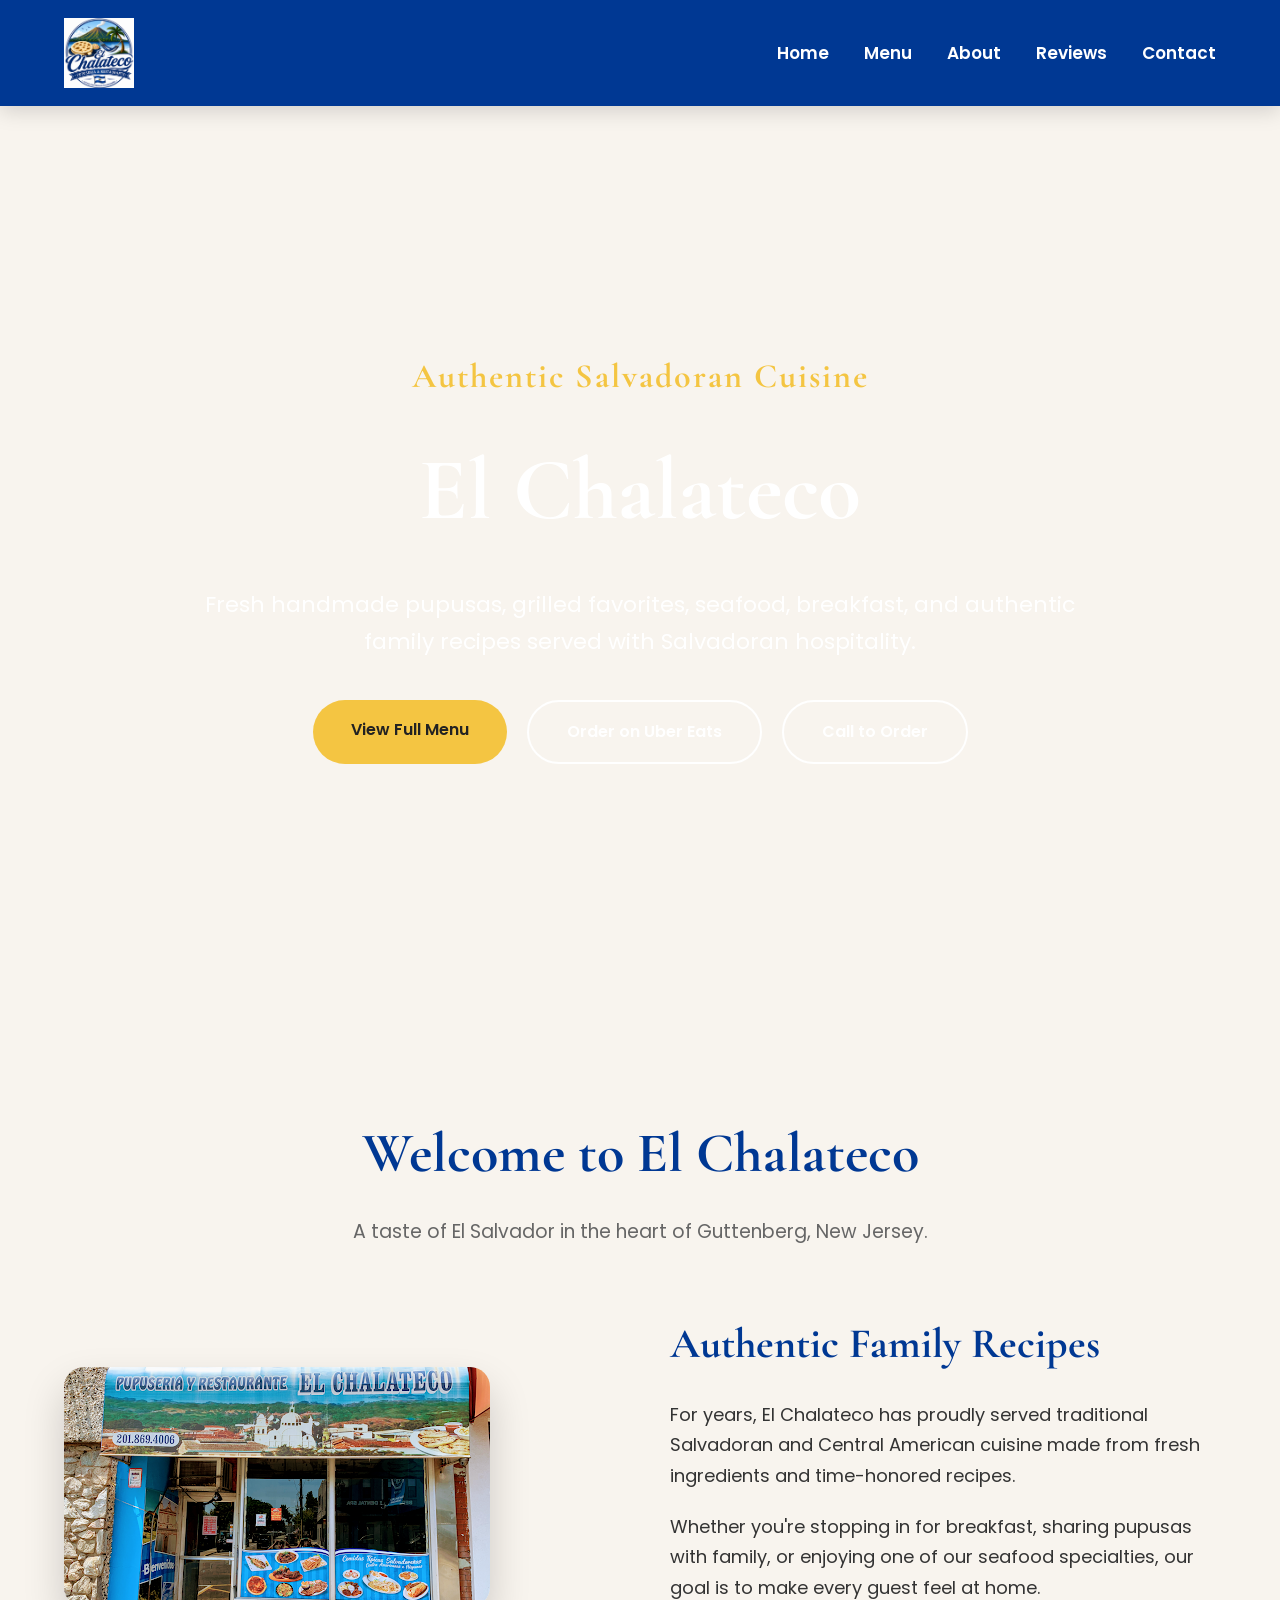
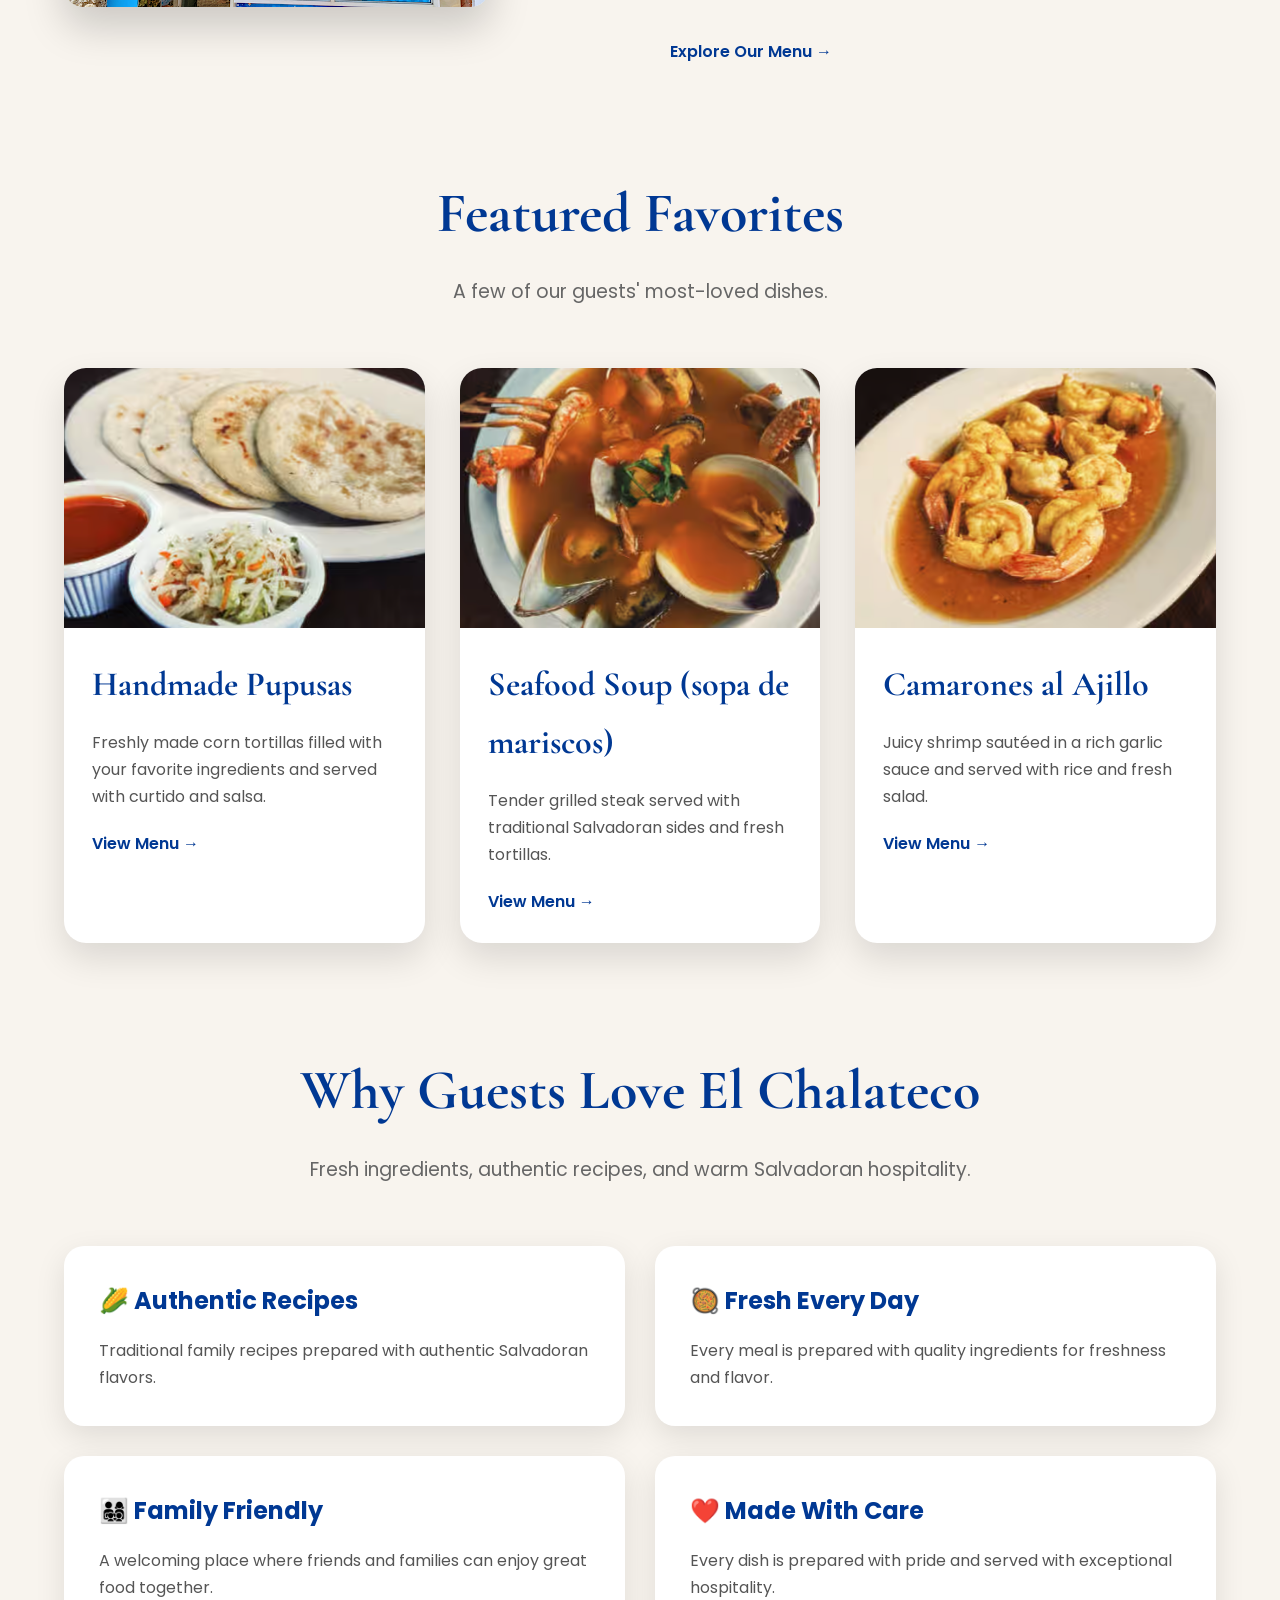
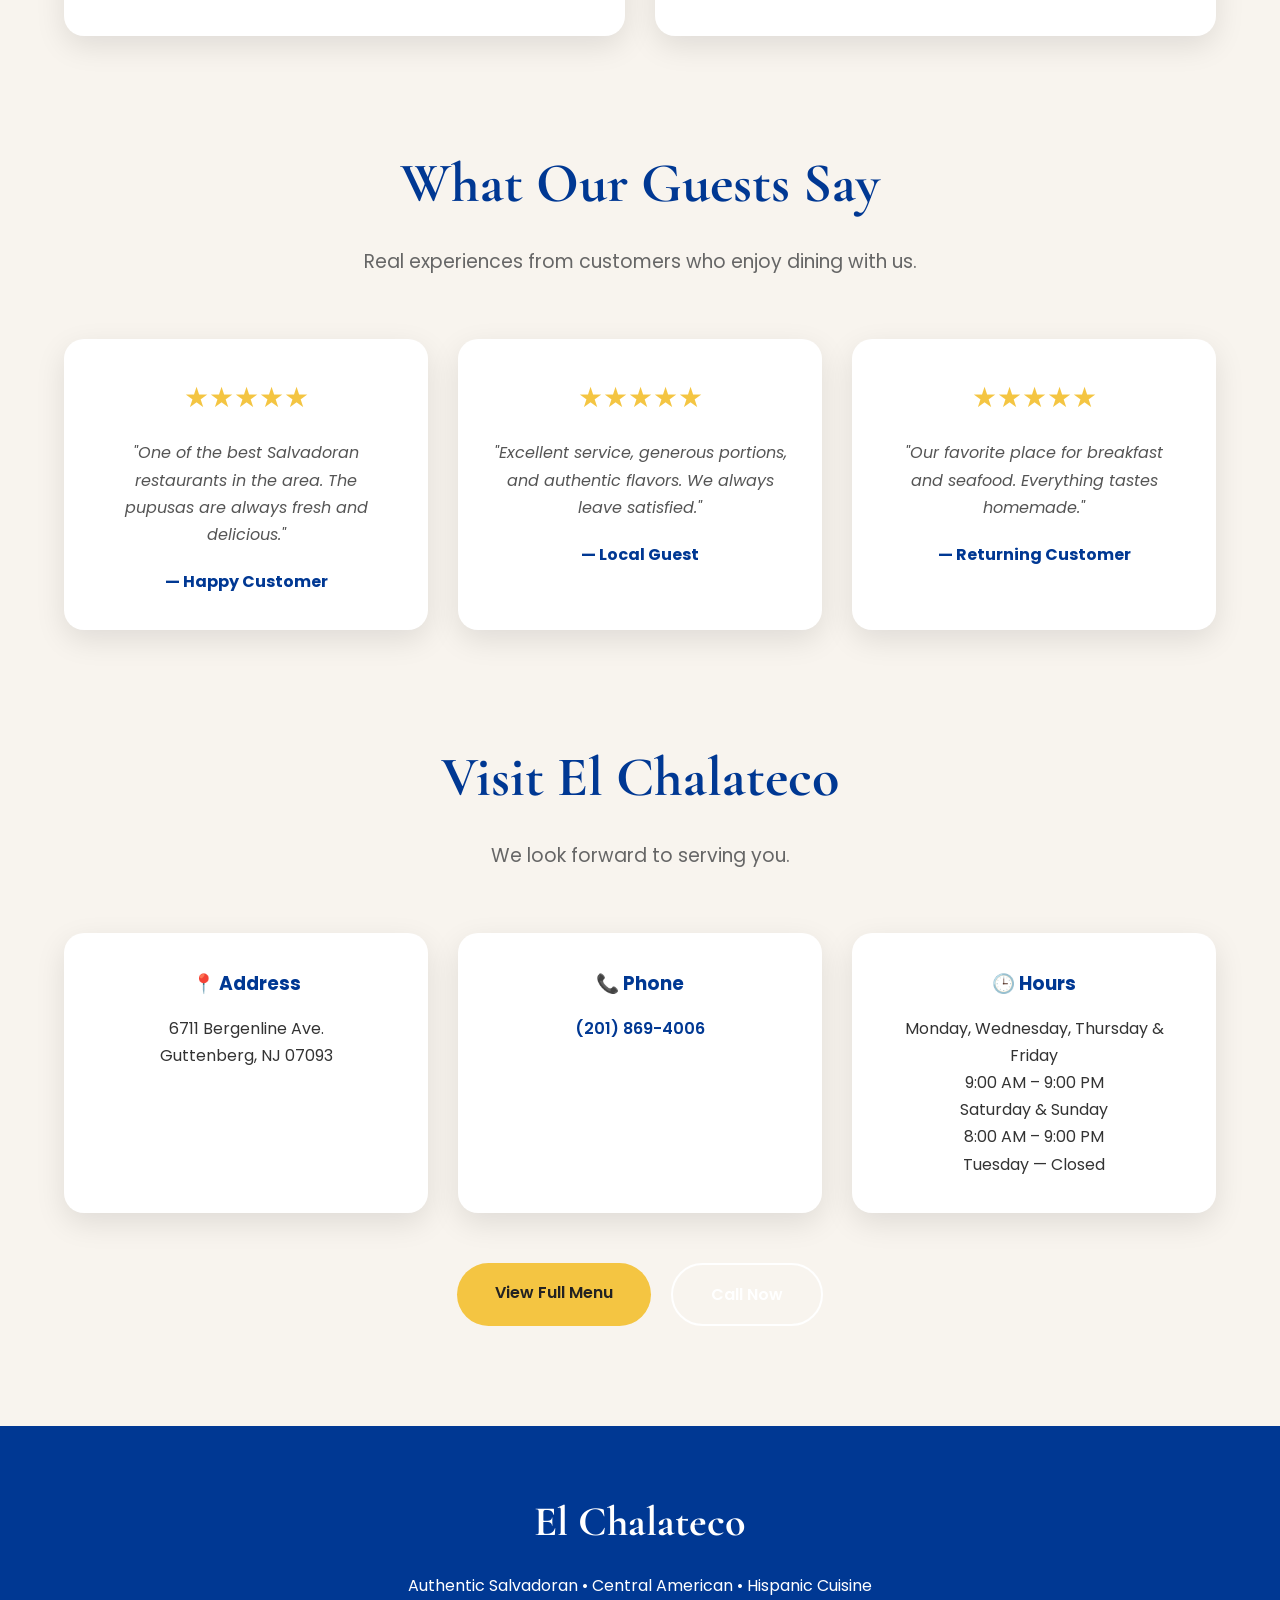
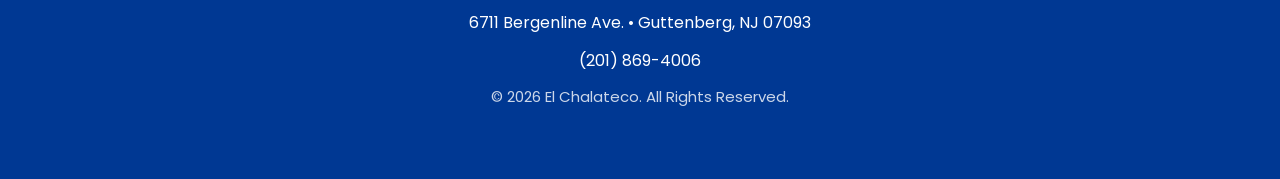
<file: index.html>
<!DOCTYPE html>
<html lang="en">

<head>

<meta charset="UTF-8">
<meta name="viewport" content="width=device-width, initial-scale=1.0">

<title>El Chalateco | Pupusería & Restaurante</title>

<link rel="stylesheet" href="style.css">

<link rel="preconnect" href="https://fonts.googleapis.com">

<link rel="preconnect" href="https://fonts.gstatic.com" crossorigin>

<link href="https://fonts.googleapis.com/css2?family=Cormorant+Garamond:wght@500;600;700&family=Poppins:wght@300;400;500;600&display=swap" rel="stylesheet">
<link rel="icon" type="image/png" href="images/Logo.png">
<link rel="apple-touch-icon" href="images/Logo.png">
</head>

<body>



<!-- ===========================
     Navigation
=========================== -->

<header>

<nav>

<div class="logo">

<a href="index.html">

<img src="images/Logo.png" alt="El Chalateco Logo">

</a>

</div>

<ul>

<li><a href="index.html">Home</a></li>

<li><a href="menu.html">Menu</a></li>

<li><a href="#about">About</a></li>

<li><a href="#reviews">Reviews</a></li>

<li><a href="#contact">Contact</a></li>

</ul>

</nav>

</header>



<!-- ===========================
     Hero
=========================== -->

<section class="hero">

<div class="overlay">

<div class="hero-content">

<h2>Authentic Salvadoran Cuisine</h2>

<h1>El Chalateco</h1>

<p>

Fresh handmade pupusas, grilled favorites,
seafood, breakfast, and authentic family recipes
served with Salvadoran hospitality.

</p>

<div class="hero-buttons">

<a href="menu.html" class="primary-btn">
View Full Menu
</a>

<a href="UBER_EATS_LINK_HERE" target="_blank" class="secondary-btn">
Order on Uber Eats
</a>

<a href="tel:2018694006" class="secondary-btn">
Call to Order
</a>

</div>

</div>

</div>

</section>



<!-- ===========================
     About
=========================== -->

<section class="about" id="about">

<div class="section-title">

<h2>Welcome to El Chalateco</h2>

<p>

A taste of El Salvador in the heart of
Guttenberg, New Jersey.

</p>

</div>

<div class="about-grid">

<div class="about-image">

<img src="images/unnamed.png" alt="Restaurant Interior">

</div>

<div class="about-text">

<h3>Authentic Family Recipes</h3>

<p>

For years, El Chalateco has proudly served
traditional Salvadoran and Central American cuisine
made from fresh ingredients and time-honored recipes.

</p>

<p>

Whether you're stopping in for breakfast,
sharing pupusas with family,
or enjoying one of our seafood specialties,
our goal is to make every guest feel at home.

</p>

<a href="menu.html" class="learn-more">

Explore Our Menu →

</a>

</div>

</div>

</section>
<!-- ===========================
     Featured Favorites
=========================== -->

<section class="featured">

<div class="section-title">

<h2>Featured Favorites</h2>

<p>
A few of our guests' most-loved dishes.
</p>

</div>

<div class="featured-grid">

<div class="food-card">

<img src="images/Pupusa.avif" alt="Pupusas">

<div class="food-info">

<h3>Handmade Pupusas</h3>

<p>
Freshly made corn tortillas filled with your favorite ingredients and served with curtido and salsa.
</p>

<a href="menu.html">
View Menu →
</a>

</div>

</div>



<div class="food-card">

<img src="images/44dd4c36-cf92-4100-ba1f-d640544d04e3-aac6c8e9-3395-4fb3-9235-20a5e971a083-retina-large.avif" alt="
Seafood Soup (sopa de mariscos)">

<div class="food-info">

<h3>Seafood Soup (sopa de mariscos)</h3>

<p>
Tender grilled steak served with traditional Salvadoran sides and fresh tortillas.
</p>

<a href="menu.html">
View Menu →
</a>

</div>

</div>



<div class="food-card">

<img src="images/ShrimpInGarlicSauce.avif" alt="Camarones al Ajillo">

<div class="food-info">

<h3>Camarones al Ajillo</h3>

<p>
Juicy shrimp sautéed in a rich garlic sauce and served with rice and fresh salad.
</p>

<a href="menu.html">
View Menu →
</a>

</div>

</div>

</div>

</section>



<!-- ===========================
     Why Choose Us
=========================== -->

<section class="why-us">

<div class="section-title">

<h2>Why Guests Love El Chalateco</h2>

<p>
Fresh ingredients, authentic recipes, and warm Salvadoran hospitality.
</p>

</div>

<div class="features-grid">

<div class="feature-box">

<h3>🌽 Authentic Recipes</h3>

<p>
Traditional family recipes prepared with authentic Salvadoran flavors.
</p>

</div>



<div class="feature-box">

<h3>🥘 Fresh Every Day</h3>

<p>
Every meal is prepared with quality ingredients for freshness and flavor.
</p>

</div>



<div class="feature-box">

<h3>👨‍👩‍👧‍👦 Family Friendly</h3>

<p>
A welcoming place where friends and families can enjoy great food together.
</p>

</div>



<div class="feature-box">

<h3>❤️ Made With Care</h3>

<p>
Every dish is prepared with pride and served with exceptional hospitality.
</p>

</div>

</div>

</section>



<!-- ===========================
     Reviews
=========================== -->

<section class="reviews" id="reviews">

<div class="section-title">

<h2>What Our Guests Say</h2>

<p>
Real experiences from customers who enjoy dining with us.
</p>

</div>

<div class="review-grid">

<div class="review-card">

<div class="stars">
★★★★★
</div>

<p>

"One of the best Salvadoran restaurants in the area. The pupusas are always fresh and delicious."

</p>

<h4>
— Happy Customer
</h4>

</div>



<div class="review-card">

<div class="stars">
★★★★★
</div>

<p>

"Excellent service, generous portions, and authentic flavors. We always leave satisfied."

</p>

<h4>
— Local Guest
</h4>

</div>



<div class="review-card">

<div class="stars">
★★★★★
</div>

<p>

"Our favorite place for breakfast and seafood. Everything tastes homemade."

</p>

<h4>
— Returning Customer
</h4>

</div>

</div>

</section>



<!-- ===========================
     Contact
=========================== -->

<section class="contact" id="contact">

<div class="section-title">

<h2>Visit El Chalateco</h2>

<p>
We look forward to serving you.
</p>

</div>

<div class="contact-grid">

<div class="contact-box">

<h3>📍 Address</h3>

<p>

6711 Bergenline Ave.<br>

Guttenberg, NJ 07093

</p>

</div>



<div class="contact-box">

<h3>📞 Phone</h3>

<p>

<a href="tel:2018694006">

(201) 869-4006

</a>

</p>

</div>



<div class="contact-box">

<h3>🕒 Hours</h3>

<p>

Monday, Wednesday, Thursday & Friday<br>

9:00 AM – 9:00 PM

</p>

<p>

Saturday & Sunday<br>

8:00 AM – 9:00 PM

</p>

<p>

Tuesday — Closed

</p>

</div>

</div>



<div class="contact-buttons">

<a href="menu.html" class="primary-btn">

View Full Menu

</a>

<a href="tel:2018694006" class="secondary-btn">

Call Now

</a>

</div>

</section>



<!-- ===========================
     Footer
=========================== -->

<footer>

<div class="footer-content">

<h2>
El Chalateco
</h2>

<p>
Authentic Salvadoran • Central American • Hispanic Cuisine
</p>

<p>

6711 Bergenline Ave. • Guttenberg, NJ 07093

</p>

<p>

(201) 869-4006

</p>

<p class="copyright">

© 2026 El Chalateco. All Rights Reserved.

</p>

</div>

</footer>



</body>

</html>
</file>
<file: style.css>
/* ===================================
   EL CHALATECO
   STYLE.CSS
=================================== */

*{
    margin:0;
    padding:0;
    box-sizing:border-box;
}

html{
    scroll-behavior:smooth;
}

body{
font-family:'Poppins',sans-serif;
background:#F8F4EE;
color:#333;
line-height:1.7;
margin:0;
padding:0;
overflow-x:hidden;
}

img{

    max-width:100%;

    display:block;

}

a{

    text-decoration:none;

}

ul{

    list-style:none;

}

/* ===========================
   Navigation
=========================== */

header{

    position:sticky;

    top:0;

    z-index:1000;

    background:#003893;

    box-shadow:0 5px 20px rgba(0,0,0,.15);

}

nav{

    width:90%;

    max-width:1300px;

    margin:auto;

    display:flex;

    justify-content:space-between;

    align-items:center;

    padding:18px 0;

}

.logo img{

    height:70px;

}

nav ul{

    display:flex;

    gap:35px;

}

nav ul li a{

    color:white;

    font-size:17px;

    font-weight:600;

    transition:.3s;

}

nav ul li a:hover{

    color:#F4C542;

}

/* ===========================
   Hero
=========================== */
.hero{
background-image:url("");
height:100vh;
background-size:cover;
background-position:center;
background-repeat:no-repeat;
display:flex;
flex-direction:column;
justify-content:center;
align-items:center;
}


.overlay{

    width:100%;

    height:100%;

    display:flex;

    justify-content:center;

    align-items:center;

}

.hero-content{

    text-align:center;

    color:white;

    width:90%;

    max-width:900px;

}

.hero h2{

    font-family:'Cormorant Garamond',serif;

    color:#F4C542;

    font-size:34px;

    letter-spacing:2px;

    margin-bottom:10px;

}

.hero h1{

    font-family:'Cormorant Garamond',serif;

    font-size:88px;

    margin-bottom:20px;

}

.hero p{

    font-size:22px;

    margin-bottom:40px;

}

.hero-buttons{

    display:flex;

    justify-content:center;

    gap:20px;

    flex-wrap:wrap;

}

.primary-btn{

    background:#F4C542;

    color:#222;

    padding:16px 38px;

    border-radius:50px;

    font-weight:600;

    transition:.3s;

}

.primary-btn:hover{

    background:white;

    transform:translateY(-4px);

}

.secondary-btn{

    border:2px solid white;

    color:white;

    padding:16px 38px;

    border-radius:50px;

    font-weight:600;

    transition:.3s;

}

.secondary-btn:hover{

    background:white;

    color:#003893;

}

/* ===========================
   General Sections
=========================== */

section:not(.hero){
    width:90%;
    max-width:1250px;
    margin:100px auto;
}

.section-title{

    text-align:center;

    margin-bottom:60px;

}

.section-title h2{

    font-family:'Cormorant Garamond',serif;

    color:#003893;

    font-size:56px;

    margin-bottom:15px;

}

.section-title p{

    font-size:19px;

    color:#666;

}

/* ===========================
   About
=========================== */

.about-grid{

    display:grid;

    grid-template-columns:1fr 1fr;

    gap:60px;

    align-items:center;

}

.about-image img{

    border-radius:20px;

    box-shadow:0 20px 40px rgba(0,0,0,.18);

}

.about-text h3{

    font-family:'Cormorant Garamond',serif;

    color:#003893;

    font-size:42px;

    margin-bottom:20px;

}

.about-text p{

    margin-bottom:20px;

    font-size:18px;

}

.learn-more{

    display:inline-block;

    margin-top:15px;

    color:#003893;

    font-weight:600;

}

.learn-more:hover{

    color:#C89B2D;

}
/* ===========================
   Featured Favorites
=========================== */

.featured-grid{

    display:grid;

    grid-template-columns:repeat(3,1fr);

    gap:35px;

}

.food-card{

    background:white;

    border-radius:22px;

    overflow:hidden;

    box-shadow:0 15px 35px rgba(0,0,0,.12);

    transition:.35s;

}

.food-card:hover{

    transform:translateY(-10px);

    box-shadow:0 25px 50px rgba(0,0,0,.18);

}

.food-card img{

    width:100%;

    height:260px;

    object-fit:cover;

}

.food-info{

    padding:28px;

}

.food-info h3{

    font-family:'Cormorant Garamond',serif;

    color:#003893;

    font-size:34px;

    margin-bottom:15px;

}

.food-info p{

    margin-bottom:20px;

    color:#555;

}

.food-info a{

    color:#003893;

    font-weight:600;

}

.food-info a:hover{

    color:#C89B2D;

}


/* ===========================
   Why Choose Us
=========================== */

.features-grid{

    display:grid;

    grid-template-columns:repeat(2,1fr);

    gap:30px;

}

.feature-box{

    background:white;

    padding:35px;

    border-radius:20px;

    box-shadow:0 10px 30px rgba(0,0,0,.10);

    transition:.3s;

}

.feature-box:hover{

    transform:translateY(-6px);

}

.feature-box h3{

    color:#003893;

    margin-bottom:15px;

    font-size:24px;

}

.feature-box p{

    color:#555;

}


/* ===========================
   Reviews
=========================== */

.review-grid{

    display:grid;

    grid-template-columns:repeat(3,1fr);

    gap:30px;

}

.review-card{

    background:white;

    padding:35px;

    border-radius:20px;

    text-align:center;

    box-shadow:0 10px 30px rgba(0,0,0,.10);

}

.stars{

    color:#F4C542;

    font-size:28px;

    margin-bottom:18px;

}

.review-card p{

    font-style:italic;

    color:#555;

    margin-bottom:20px;

}

.review-card h4{

    color:#003893;

}


/* ===========================
   Contact
=========================== */

.contact{

    text-align:center;

}

.contact-grid{

    display:grid;

    grid-template-columns:repeat(3,1fr);

    gap:30px;

    margin-bottom:50px;

}

.contact-box{

    background:white;

    padding:35px;

    border-radius:20px;

    box-shadow:0 10px 30px rgba(0,0,0,.10);

}

.contact-box h3{

    color:#003893;

    margin-bottom:15px;

}

.contact-box a{

    color:#003893;

    font-weight:600;

}

.contact-buttons{

    display:flex;

    justify-content:center;

    gap:20px;

    flex-wrap:wrap;

}


/* ===========================
   Footer
=========================== */

footer{

    background:#003893;

    color:white;

    margin-top:100px;

}

.footer-content{

    width:90%;

    max-width:1200px;

    margin:auto;

    text-align:center;

    padding:60px 20px;

}

.footer-content h2{

    font-family:'Cormorant Garamond',serif;

    font-size:42px;

    margin-bottom:15px;

}

.footer-content p{

    margin:10px 0;

}

.copyright{

    margin-top:25px;

    opacity:.8;

    font-size:15px;

}


/* ===========================
   Mobile
=========================== */

@media(max-width:1000px){

.about-grid,

.featured-grid,

.review-grid,

.contact-grid,

.features-grid{

    grid-template-columns:1fr;

}

.hero{

    height:80vh;

}

.hero h1{

    font-size:58px;

}

.hero h2{

    font-size:28px;

}

.hero p{

    font-size:18px;

}

nav{

    flex-direction:column;

    gap:20px;

}

nav ul{

    flex-wrap:wrap;

    justify-content:center;

}

.section-title h2{

    font-size:42px;

}

.about-text h3{

    font-size:34px;

}

}


@media(max-width:600px){

.hero h1{

    font-size:44px;

}

.hero h2{

    font-size:22px;

}

.hero-buttons{

    flex-direction:column;

    align-items:center;

}

.primary-btn,

.secondary-btn{

    width:240px;

    text-align:center;

}

.logo img{

    height:55px;

}

}
</file>
